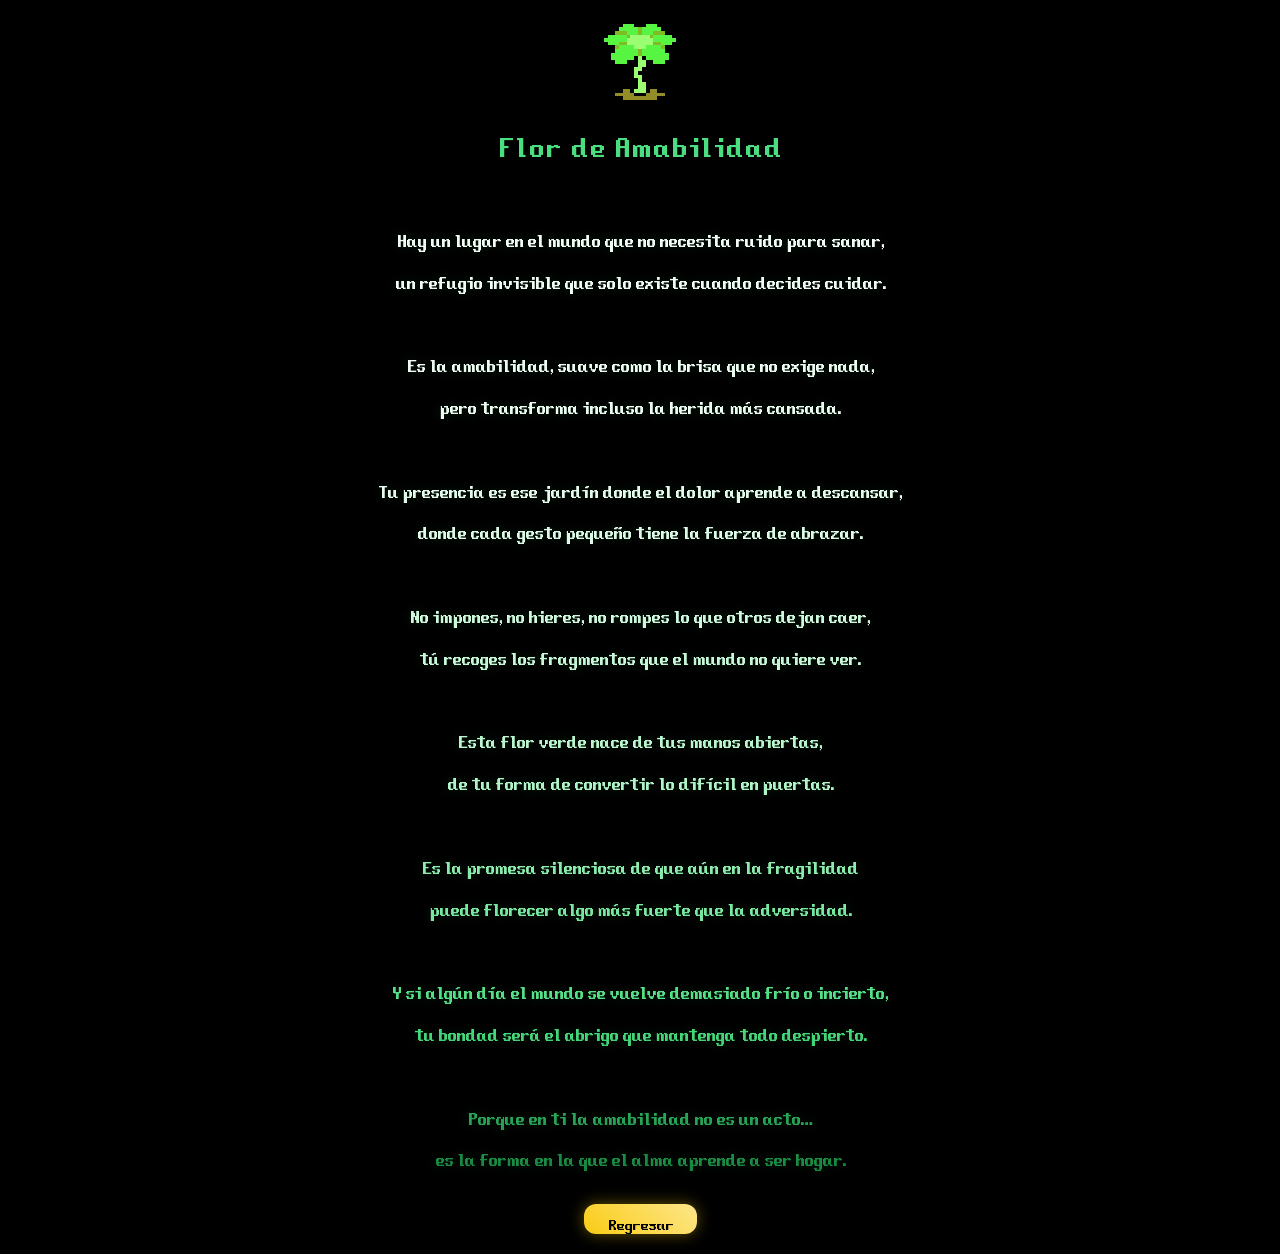
<file: amabilidad.html>
<!DOCTYPE html>
<html lang="es">
<head>
<meta charset="UTF-8">
<meta name="viewport" content="width=device-width, initial-scale=1.0">
<title>Flor - Amabilidad</title>

<link rel="icon" type="image/png" href="flor/Flores6.svg">

<style>
@font-face {
    font-family: 'Epic';
    src: url('Epic.ttf') format('truetype');
}

*{
    margin:0;
    padding:0;
    box-sizing:border-box;
}

body{
    background:#000;
    color:white;
    font-family:'Epic', Arial, sans-serif;
    display:flex;
    justify-content:center;
    align-items:center;
    min-height:100vh;
    padding:20px;
}

.contenedor{
    display:flex;
    flex-direction:column;
    align-items:center;
    gap:30px;
    max-width:850px;
}

img{
    width:80px;
    height:80px;
}

.texto{
    font-size:34px;
    color:#4ade80;
    text-align:center;
    letter-spacing:2px;
}

/* 💚 Poema con degradado verde */
.poema{
    max-width:720px;
    font-size:22px;
    text-align:center;
    line-height:1.9;
    white-space:pre-line;

    background:linear-gradient(
        to bottom,
        #ffffff 0%,
        #f0fdf4 30%,
        #bbf7d0 60%,
        #4ade80 85%,
        #15803d 100%
    );

    -webkit-background-clip:text;
    background-clip:text;
    -webkit-text-fill-color:transparent;

    text-shadow:0 0 12px rgba(74,222,128,.18);
}

/* botón */
.btn-regresar{
    display:inline-block;
    padding:12px 24px;
    font-size:18px;
    color:#000;
    background:linear-gradient(45deg, #facc15, #fde68a);
    border-radius:12px;
    text-decoration:none;
    font-family:'Epic', Arial, sans-serif;
    transition:0.3s;
    box-shadow:0 0 15px rgba(250,204,21,.4);
}

.btn-regresar:hover{
    transform:scale(1.05);
    box-shadow:0 0 25px rgba(250,204,21,.7);
}
</style>

</head>

<body>

<div class="contenedor">

    <img src="flor/Flores6.svg" alt="Flor">

    <div class="texto">
        Flor de Amabilidad
    </div>

    <div class="poema">
Hay un lugar en el mundo que no necesita ruido para sanar,
un refugio invisible que solo existe cuando decides cuidar.

Es la amabilidad, suave como la brisa que no exige nada,
pero transforma incluso la herida más cansada.

Tu presencia es ese jardín donde el dolor aprende a descansar,
donde cada gesto pequeño tiene la fuerza de abrazar.

No impones, no hieres, no rompes lo que otros dejan caer,
tú recoges los fragmentos que el mundo no quiere ver.

Esta flor verde nace de tus manos abiertas,
de tu forma de convertir lo difícil en puertas.

Es la promesa silenciosa de que aún en la fragilidad
puede florecer algo más fuerte que la adversidad.

Y si algún día el mundo se vuelve demasiado frío o incierto,
tu bondad será el abrigo que mantenga todo despierto.

Porque en ti la amabilidad no es un acto…
es la forma en la que el alma aprende a ser hogar.
    </div>

    <a href="index.html" class="btn-regresar">Regresar</a>

</div>

</body>
</html>
</file>
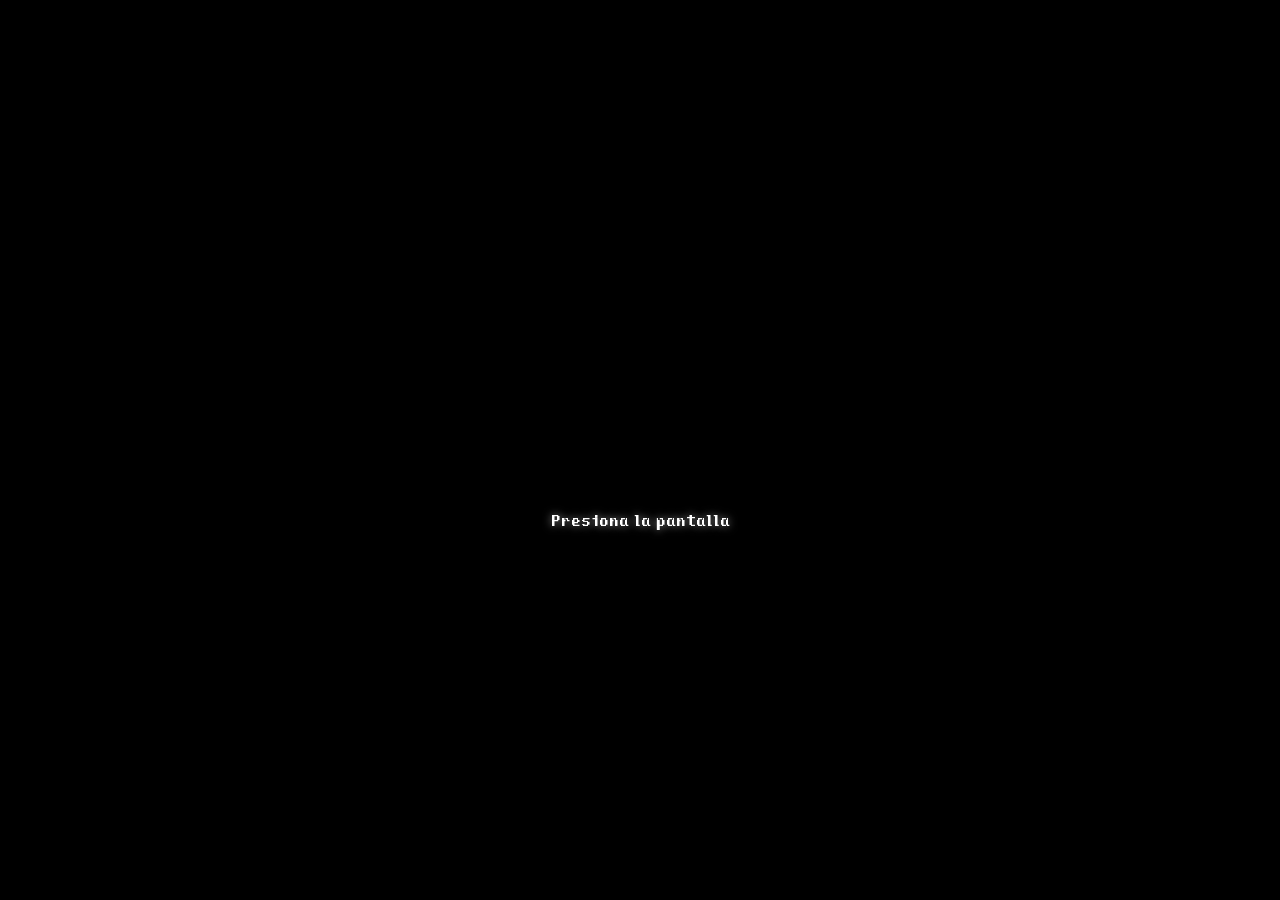
<file: flores.html>
<!DOCTYPE html>
<html lang="es">
<head>
<meta charset="UTF-8">
<meta name="viewport" content="width=device-width, initial-scale=1.0">
<title>....</title>

<style>
@font-face {
    font-family: 'EpicFont';
    src: url('Epic.ttf') format('truetype');
}

body{
    margin:0;
    height:100vh;
    display:flex;
    justify-content:center;
    align-items:center;
    background:#000;
    overflow:hidden;
}

#flor{
    width:80px;  
    height:80px; 
    background-size:contain;
    background-repeat:no-repeat;
    background-position:center;
    z-index:5;
    position:relative;
}

#indicador-click{
    position:absolute;
    top: calc(50% + 60px);
    left: 50%;
    transform: translateX(-50%);
    color: #fff;
    font-family: 'EpicFont', sans-serif;
    font-size: 20px;
    letter-spacing: 1px;
    text-shadow: 0 0 8px rgba(255,255,255,0.6);
    z-index: 6;
    pointer-events: none;
    transition: opacity 0.5s ease;
    white-space: nowrap;
}

.petal{
    position:absolute;
    width:10px;
    height:10px;
    background-image:url("Petalos/spr_dw_garden_cuttableflowerpetals_0.png");
    background-size:50px 10px;
    image-rendering: pixelated;
    pointer-events:none;
    z-index:1;
}

#contenedor-circulo{
    position:absolute;
    left:50%;
    top:50%;
    width:0;
    height:0;
    z-index:2;
}

.spawned-flower{
    position:absolute;
    width:70px;
    height:70px;
    pointer-events:none;
    transform:translate(-50%, -50%) rotate(0deg);
}

@media (max-width:600px){
    #flor{
        width:60px;
        height:60px;
    }

    #indicador-click{
        font-size: 16px;
        top: calc(50% + 50px);
    }

    .spawned-flower{
        width:50px;
        height:50px;
    }
}
</style>
</head>

<body>

<div id="flor"></div>
<div id="indicador-click">Presiona la pantalla</div>
<div id="contenedor-circulo"></div>

<audio id="musica" loop>
    <source src="7 soles.ogg" type="audio/ogg">
</audio>

<script>

const favicon = document.createElement("link");
favicon.rel = "icon";
document.head.appendChild(favicon);

function cambiarFavicon(src){
    const img = new Image();
    img.src = src;

    img.onload = () => {
        const canvas = document.createElement("canvas");
        canvas.width = 64;
        canvas.height = 64;

        const ctx = canvas.getContext("2d");
        ctx.drawImage(img, 0, 0, 64, 64);

        favicon.href = canvas.toDataURL("image/png");
    };
}

const floresData = [
    { src:"flor/Flores1.svg", color:"#FFD700" },
    { src:"flor/Flores3.svg", color:"#00FFFF" },
    { src:"flor/Flores5.svg", color:"#B266FF" },
    { src:"flor/Flores2.svg", color:"#FFF176" },
    { src:"flor/Flores4.svg", color:"#4A90E2" },
    { src:"flor/Flores6.svg", color:"#7CFC00" },
    { src:"flor/Flores7.svg", color:"#FFA500" }
];

const circuloData = [
    { srcIndex:3, angle:0 },
    { srcIndex:4, angle:60 },
    { srcIndex:5, angle:120 },
    { srcIndex:6, angle:180 },
    { srcIndex:1, angle:240 },
    { srcIndex:2, angle:300 }
];

let index = 0;
let anguloGlobal = 0;

const florDiv = document.getElementById("flor");
const contenedorCirculo = document.getElementById("contenedor-circulo");
const indicadorClick = document.getElementById("indicador-click");

let petalosActivos = [];
let colorActual = floresData[0].color;

function radioResponsivo(){
    const min = Math.min(window.innerWidth, window.innerHeight);
    return min * 0.30;
}

function cambiarFlor(){
    const f = floresData[index];

    florDiv.style.backgroundImage = `url('${f.src}')`;
    colorActual = f.color;

    cambiarFavicon(f.src);

    petalosActivos.forEach(p=>{
        p.style.filter = `drop-shadow(0 0 6px ${colorActual})`;
    });

    spawnFlorExtra(index);

    index = (index + 1) % floresData.length;
}

function iniciarFlores(){
    cambiarFlor();
    setInterval(cambiarFlor, 2500);
}

function spawnFlorExtra(i){
    const data = circuloData.find(f => f.srcIndex === i);
    if(!data) return;

    const el = document.createElement("img");
    el.src = floresData[i].src;
    el.className = "spawned-flower";

    el.dataset.srcIndex = i;

    contenedorCirculo.appendChild(el);
}

function actualizarCirculo(){
    anguloGlobal += 0.5;

    const radius = radioResponsivo();
    const flores = contenedorCirculo.querySelectorAll(".spawned-flower");

    flores.forEach(el=>{
        const srcIndex = parseInt(el.dataset.srcIndex);
        const data = circuloData.find(f => f.srcIndex === srcIndex);
        if(!data) return;

        const rad = ((data.angle + anguloGlobal) - 90) * Math.PI / 180;

        const x = radius * Math.cos(rad);
        const y = radius * Math.sin(rad);

        el.style.left = x + "px";
        el.style.top = y + "px";
        el.style.transform = "translate(-50%, -50%) rotate(0deg)";
    });

    requestAnimationFrame(actualizarCirculo);
}

function crearPetalo(){
    const p = document.createElement("div");
    p.className = "petal";

    const y = Math.random() * window.innerHeight;
    const speed = 4 + Math.random() * 2;

    p.style.top = y + "px";
    p.style.left = window.innerWidth + "px";
    p.style.filter = `drop-shadow(0 0 6px ${colorActual})`;

    document.body.appendChild(p);

    petalosActivos.push(p);

    let frame = 0;

    const anim = setInterval(()=>{
        frame = (frame + 1) % 5;
        p.style.backgroundPosition = `-${frame * 10}px 0px`;

        const x = parseFloat(p.style.left);
        p.style.left = (x - speed) + "px";

        if(x < -50){
            clearInterval(anim);
            petalosActivos = petalosActivos.filter(e=>e!==p);
            p.remove();
        }
    },50);
}

function rafaga(){
    const cantidad = 2 + Math.floor(Math.random()*2);

    for(let i=0;i<cantidad;i++){
        setTimeout(()=>crearPetalo(), i*20);
    }
}

function iniciarPetalos(){
    setTimeout(()=>{
        setInterval(()=>{
            rafaga();
        },900);
    },19800);
}

window.addEventListener("click", ()=>{
    indicadorClick.style.opacity = "0";
    setTimeout(() => indicadorClick.remove(), 500);

    const audio = document.getElementById("musica");
    audio.volume = 0.5;
    audio.play();

    audio.addEventListener("playing", () => {
        iniciarFlores();
        iniciarPetalos();
        actualizarCirculo();
    }, {once:true});

}, {once:true});

</script>

</body>
</html>
</file>
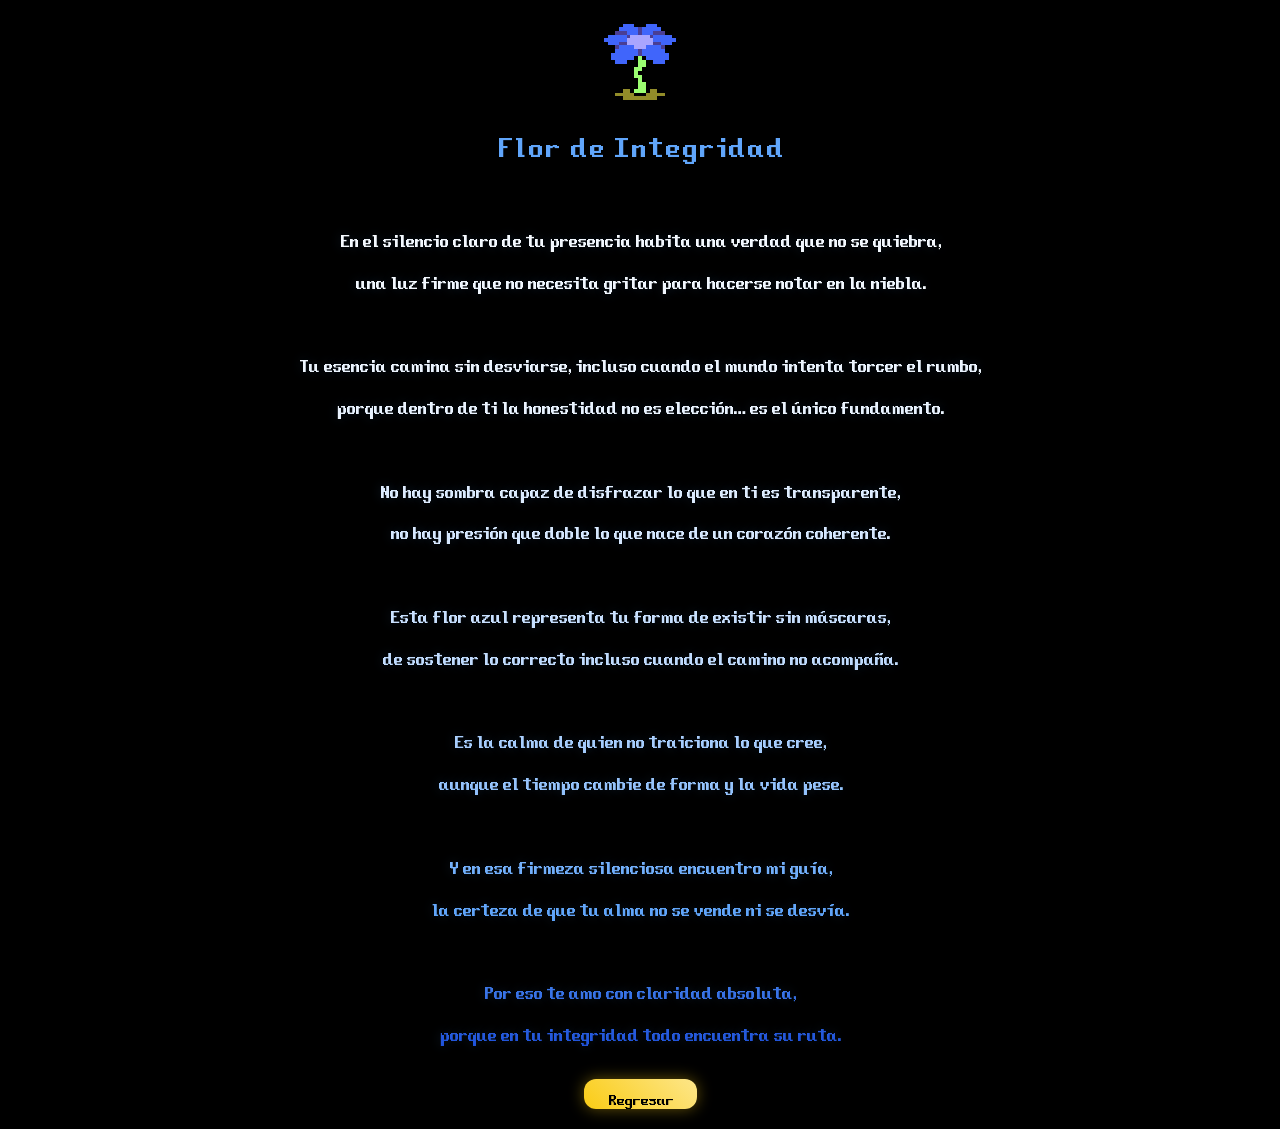
<file: integridad.html>
<!DOCTYPE html>
<html lang="es">
<head>
<meta charset="UTF-8">
<meta name="viewport" content="width=device-width, initial-scale=1.0">
<title>Flor - Integridad</title>

<link rel="icon" type="image/png" href="flor/Flores4.svg">

<style>
@font-face {
    font-family: 'Epic';
    src: url('Epic.ttf') format('truetype');
}

*{
    margin:0;
    padding:0;
    box-sizing:border-box;
}

body{
    background:#000;
    color:white;
    font-family:'Epic', Arial, sans-serif;
    display:flex;
    justify-content:center;
    align-items:center;
    min-height:100vh;
    padding:20px;
}

.contenedor{
    display:flex;
    flex-direction:column;
    align-items:center;
    gap:30px;
    max-width:850px;
}

img{
    width:80px;
    height:80px;
}

.texto{
    font-size:34px;
    color:#60a5fa;
    text-align:center;
    letter-spacing:2px;
}

/* 💙 Poema con degradado azul */
.poema{
    max-width:720px;
    font-size:22px;
    text-align:center;
    line-height:1.9;
    white-space:pre-line;

    background:linear-gradient(
        to bottom,
        #ffffff 0%,
        #eff6ff 30%,
        #bfdbfe 60%,
        #60a5fa 85%,
        #1d4ed8 100%
    );

    -webkit-background-clip:text;
    background-clip:text;
    -webkit-text-fill-color:transparent;

    text-shadow:0 0 12px rgba(96,165,250,.18);
}

/* botón */
.btn-regresar{
    display:inline-block;
    padding:12px 24px;
    font-size:18px;
    color:#000;
    background:linear-gradient(45deg, #facc15, #fde68a);
    border-radius:12px;
    text-decoration:none;
    font-family:'Epic', Arial, sans-serif;
    transition:0.3s;
    box-shadow:0 0 15px rgba(250,204,21,.4);
}

.btn-regresar:hover{
    transform:scale(1.05);
    box-shadow:0 0 25px rgba(250,204,21,.7);
}
</style>

</head>

<body>

<div class="contenedor">

    <img src="flor/Flores4.svg" alt="Flor">

    <div class="texto">
        Flor de Integridad
    </div>

    <div class="poema">
En el silencio claro de tu presencia habita una verdad que no se quiebra,
una luz firme que no necesita gritar para hacerse notar en la niebla.

Tu esencia camina sin desviarse, incluso cuando el mundo intenta torcer el rumbo,
porque dentro de ti la honestidad no es elección… es el único fundamento.

No hay sombra capaz de disfrazar lo que en ti es transparente,
no hay presión que doble lo que nace de un corazón coherente.

Esta flor azul representa tu forma de existir sin máscaras,
de sostener lo correcto incluso cuando el camino no acompaña.

Es la calma de quien no traiciona lo que cree,
aunque el tiempo cambie de forma y la vida pese.

Y en esa firmeza silenciosa encuentro mi guía,
la certeza de que tu alma no se vende ni se desvía.

Por eso te amo con claridad absoluta,
porque en tu integridad todo encuentra su ruta.
    </div>

    <a href="index.html" class="btn-regresar">Regresar</a>

</div>

</body>
</html>
</file>
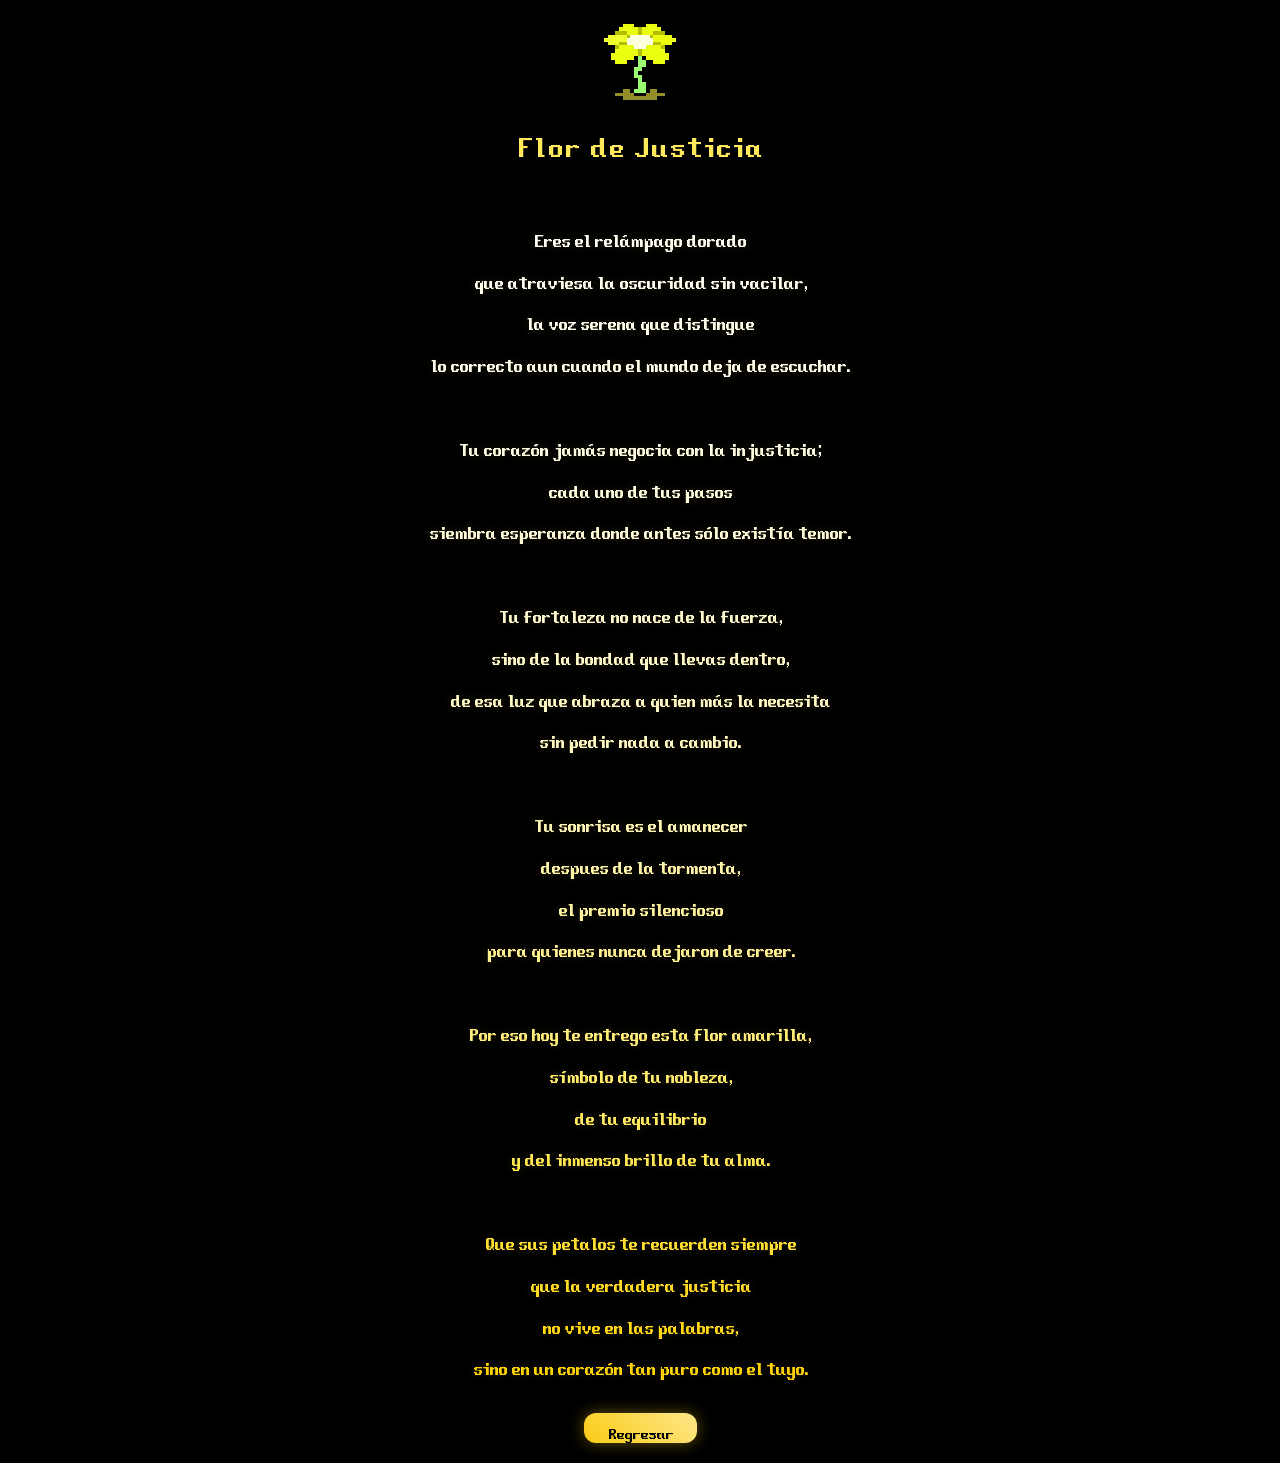
<file: justicia.html>
<!DOCTYPE html>
<html lang="es">
<head>
<meta charset="UTF-8">
<meta name="viewport" content="width=device-width, initial-scale=1.0">
<title>Flor - Justicia</title>

<link rel="icon" type="image/png" href="flor/Flores2.svg">

<style>
@font-face {
    font-family: 'Epic';
    src: url('Epic.ttf') format('truetype');
}

*{
    margin:0;
    padding:0;
    box-sizing:border-box;
}

body{
    background:#000;
    color:white;
    font-family:'Epic', Arial, sans-serif;
    display:flex;
    justify-content:center;
    align-items:center;
    min-height:100vh;
    padding:20px;
}

.contenedor{
    display:flex;
    flex-direction:column;
    align-items:center;
    gap:30px;
    max-width:850px;
}

img{
    width:80px;
    height:80px;
}

.texto{
    font-size:34px;
    color:#ffe95a;
    text-align:center;
    letter-spacing:2px;
}

.poema{
    max-width:720px;
    font-size:22px;
    text-align:center;
    line-height:1.9;
    white-space:pre-line;

    background:linear-gradient(
        to bottom,
        #ffffff 0%,
        #fffde8 25%,
        #fff7b8 55%,
        #ffe95a 80%,
        #ffd200 100%
    );

    -webkit-background-clip:text;
    background-clip:text;
    -webkit-text-fill-color:transparent;

    text-shadow:0 0 10px rgba(255,220,80,.15);
}

/* botón */
.btn-regresar{
    display:inline-block;
    padding:12px 24px;
    font-size:18px;
    color:#000;
    background:linear-gradient(45deg, #facc15, #fde68a);
    border-radius:12px;
    text-decoration:none;
    font-family:'Epic', Arial, sans-serif;
    transition:0.3s;
    box-shadow:0 0 15px rgba(250,204,21,.4);
}

.btn-regresar:hover{
    transform:scale(1.05);
    box-shadow:0 0 25px rgba(250,204,21,.7);
}
</style>

</head>
<body>

<div class="contenedor">

    <img src="flor/Flores2.svg" alt="Flor">

    <div class="texto">
        Flor de Justicia
    </div>

    <div class="poema">
Eres el relámpago dorado
que atraviesa la oscuridad sin vacilar,
la voz serena que distingue
lo correcto aun cuando el mundo deja de escuchar.

Tu corazón jamás negocia con la injusticia;
cada uno de tus pasos
siembra esperanza donde antes sólo existía temor.

Tu fortaleza no nace de la fuerza,
sino de la bondad que llevas dentro,
de esa luz que abraza a quien más la necesita
sin pedir nada a cambio.

Tu sonrisa es el amanecer
despues de la tormenta,
el premio silencioso
para quienes nunca dejaron de creer.

Por eso hoy te entrego esta flor amarilla,
símbolo de tu nobleza,
de tu equilibrio
y del inmenso brillo de tu alma.

Que sus petalos te recuerden siempre
que la verdadera justicia
no vive en las palabras,
sino en un corazón tan puro como el tuyo.
    </div>

    <a href="index.html" class="btn-regresar">Regresar</a>

</div>

</body>
</html>
</file>
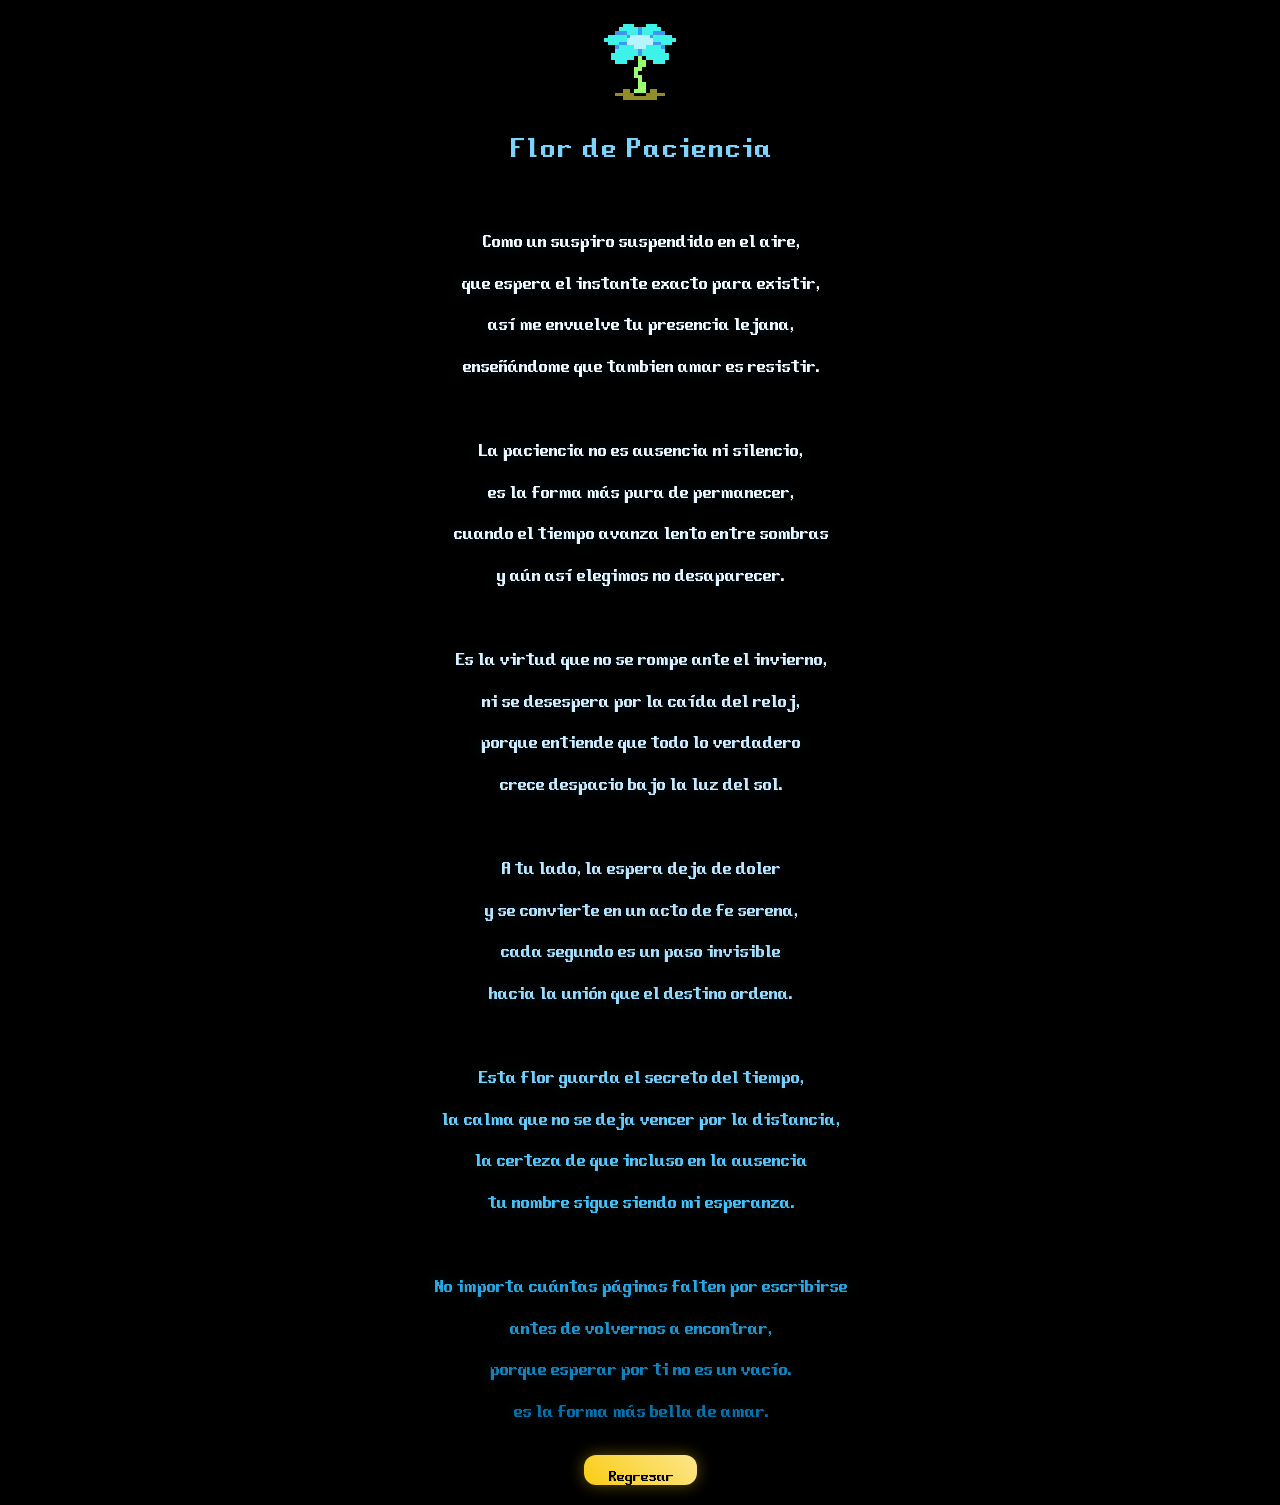
<file: paciencia.html>
<!DOCTYPE html>
<html lang="es">
<head>
<meta charset="UTF-8">
<meta name="viewport" content="width=device-width, initial-scale=1.0">
<title>Flor - Paciencia</title>

<link rel="icon" type="image/png" href="flor/Flores3.svg">

<style>
@font-face {
    font-family: 'Epic';
    src: url('Epic.ttf') format('truetype');
}

*{
    margin:0;
    padding:0;
    box-sizing:border-box;
}

body{
    background:#000;
    color:white;
    font-family:'Epic', Arial, sans-serif;
    display:flex;
    justify-content:center;
    align-items:center;
    min-height:100vh;
    padding:20px;
}

.contenedor{
    display:flex;
    flex-direction:column;
    align-items:center;
    gap:30px;
    max-width:850px;
}

img{
    width:80px;
    height:80px;
}

.texto{
    font-size:34px;
    color:#7dd3fc;
    text-align:center;
    letter-spacing:2px;
}

.poema{
    max-width:720px;
    font-size:22px;
    text-align:center;
    line-height:1.9;
    white-space:pre-line;

    background:linear-gradient(
        to bottom,
        #ffffff 0%,
        #f0f9ff 30%,
        #bae6fd 60%,
        #38bdf8 85%,
        #0369a1 100%
    );

    -webkit-background-clip:text;
    background-clip:text;
    -webkit-text-fill-color:transparent;

    text-shadow:0 0 12px rgba(56,189,248,.18);
}

/* botón */
.btn-regresar{
    display:inline-block;
    padding:12px 24px;
    font-size:18px;
    color:#000;
    background:linear-gradient(45deg, #facc15, #fde68a);
    border-radius:12px;
    text-decoration:none;
    font-family:'Epic', Arial, sans-serif;
    transition:0.3s;
    box-shadow:0 0 15px rgba(250,204,21,.4);
}

.btn-regresar:hover{
    transform:scale(1.05);
    box-shadow:0 0 25px rgba(250,204,21,.7);
}
</style>

</head>

<body>

<div class="contenedor">

    <img src="flor/Flores3.svg" alt="Flor">

    <div class="texto">
        Flor de Paciencia
    </div>

    <div class="poema">
Como un suspiro suspendido en el aire,
que espera el instante exacto para existir,
así me envuelve tu presencia lejana,
enseñándome que tambien amar es resistir.

La paciencia no es ausencia ni silencio,
es la forma más pura de permanecer,
cuando el tiempo avanza lento entre sombras
y aún así elegimos no desaparecer.

Es la virtud que no se rompe ante el invierno,
ni se desespera por la caída del reloj,
porque entiende que todo lo verdadero
crece despacio bajo la luz del sol.

A tu lado, la espera deja de doler
y se convierte en un acto de fe serena,
cada segundo es un paso invisible
hacia la unión que el destino ordena.

Esta flor guarda el secreto del tiempo,
la calma que no se deja vencer por la distancia,
la certeza de que incluso en la ausencia
tu nombre sigue siendo mi esperanza.

No importa cuántas páginas falten por escribirse
antes de volvernos a encontrar,
porque esperar por ti no es un vacío.
es la forma más bella de amar.
    </div>

    <a href="index.html" class="btn-regresar">Regresar</a>

</div>

</body>
</html>
</file>
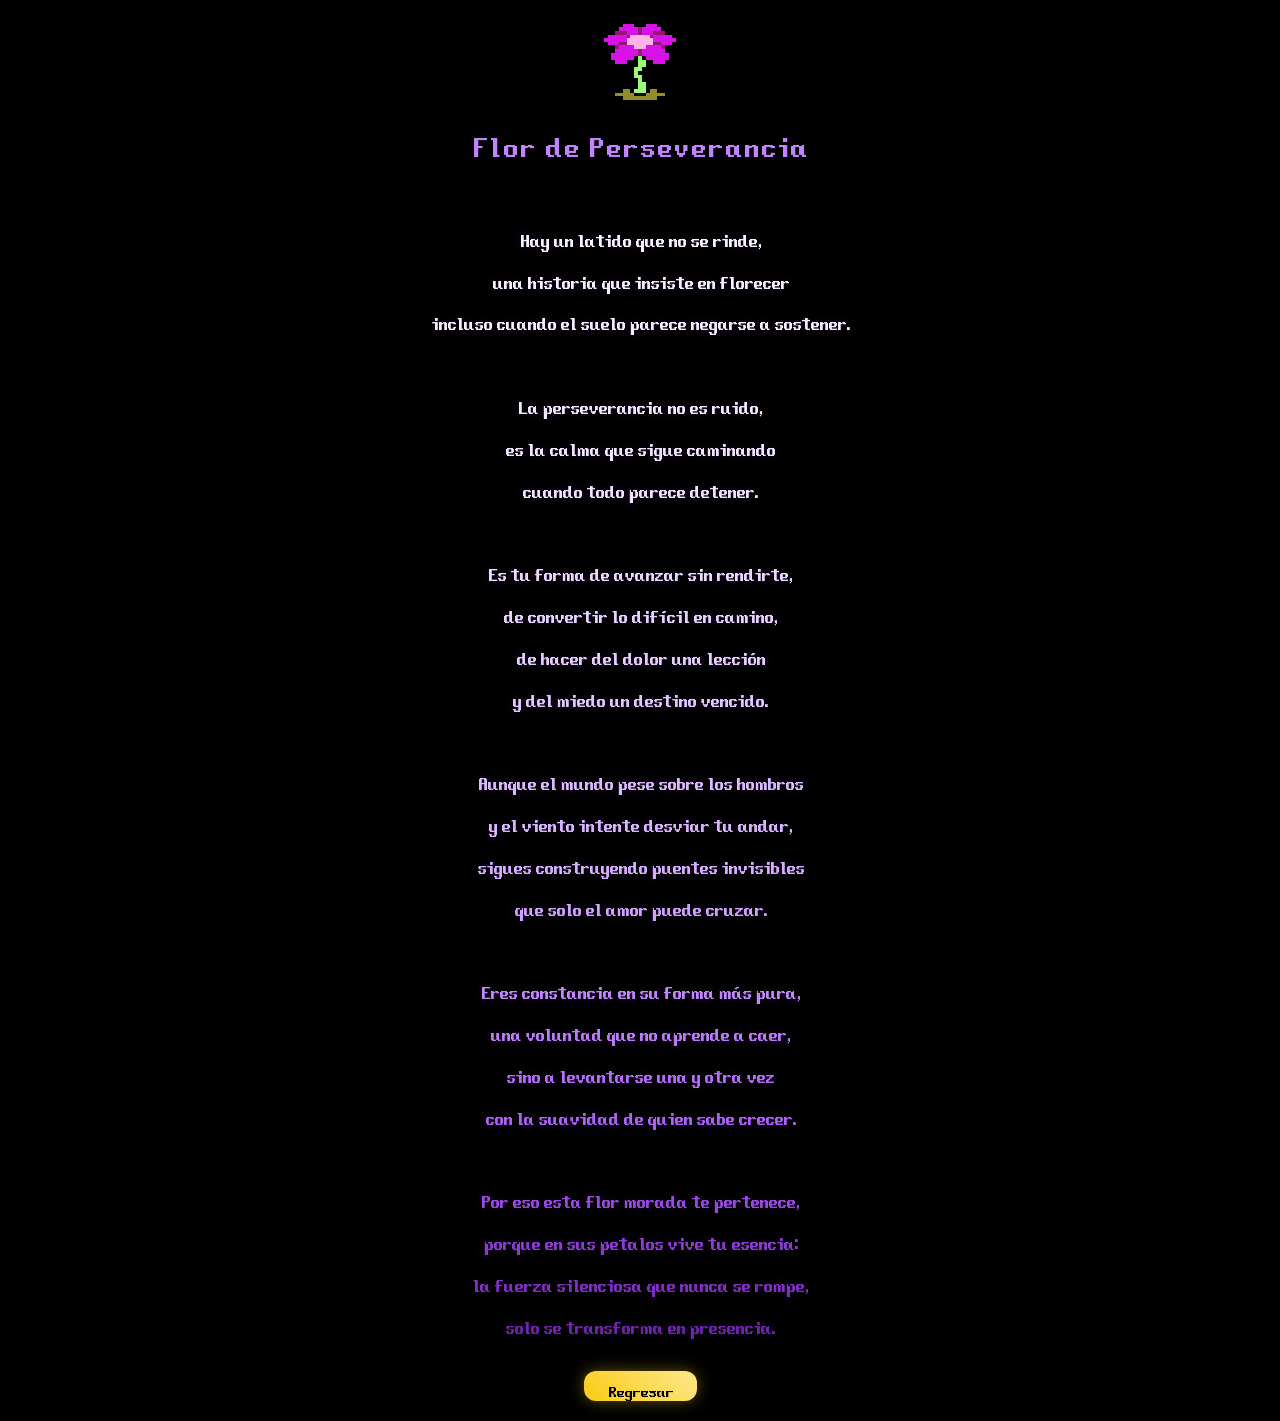
<file: perseverancia.html>
<!DOCTYPE html>
<html lang="es">
<head>
<meta charset="UTF-8">
<meta name="viewport" content="width=device-width, initial-scale=1.0">
<title>Flor - Perseverancia</title>

<link rel="icon" type="image/png" href="flor/Flores5.svg">

<style>
@font-face {
    font-family: 'Epic';
    src: url('Epic.ttf') format('truetype');
}

*{
    margin:0;
    padding:0;
    box-sizing:border-box;
}

body{
    background:#000;
    color:white;
    font-family:'Epic', Arial, sans-serif;
    display:flex;
    justify-content:center;
    align-items:center;
    min-height:100vh;
    padding:20px;
}

.contenedor{
    display:flex;
    flex-direction:column;
    align-items:center;
    gap:30px;
    max-width:850px;
}

img{
    width:80px;
    height:80px;
}

.texto{
    font-size:34px;
    color:#c084fc;
    text-align:center;
    letter-spacing:2px;
}

.poema{
    max-width:720px;
    font-size:22px;
    text-align:center;
    line-height:1.9;
    white-space:pre-line;

    background:linear-gradient(
        to bottom,
        #ffffff 0%,
        #f3e8ff 30%,
        #d8b4fe 60%,
        #a855f7 85%,
        #6b21a8 100%
    );

    -webkit-background-clip:text;
    background-clip:text;
    -webkit-text-fill-color:transparent;

    text-shadow:0 0 12px rgba(168,85,247,.18);
}

/* botón */
.btn-regresar{
    display:inline-block;
    padding:12px 24px;
    font-size:18px;
    color:#000;
    background:linear-gradient(45deg, #facc15, #fde68a);
    border-radius:12px;
    text-decoration:none;
    font-family:'Epic', Arial, sans-serif;
    transition:0.3s;
    box-shadow:0 0 15px rgba(250,204,21,.4);
}

.btn-regresar:hover{
    transform:scale(1.05);
    box-shadow:0 0 25px rgba(250,204,21,.7);
}
</style>

</head>

<body>

<div class="contenedor">

    <img src="flor/Flores5.svg" alt="Flor">

    <div class="texto">
        Flor de Perseverancia
    </div>

    <div class="poema">
Hay un latido que no se rinde,
una historia que insiste en florecer
incluso cuando el suelo parece negarse a sostener.

La perseverancia no es ruido,
es la calma que sigue caminando
cuando todo parece detener.

Es tu forma de avanzar sin rendirte,
de convertir lo difícil en camino,
de hacer del dolor una lección
y del miedo un destino vencido.

Aunque el mundo pese sobre los hombros
y el viento intente desviar tu andar,
sigues construyendo puentes invisibles
que solo el amor puede cruzar.

Eres constancia en su forma más pura,
una voluntad que no aprende a caer,
sino a levantarse una y otra vez
con la suavidad de quien sabe crecer.

Por eso esta flor morada te pertenece,
porque en sus petalos vive tu esencia:
la fuerza silenciosa que nunca se rompe,
solo se transforma en presencia.
    </div>

    <a href="index.html" class="btn-regresar">Regresar</a>

</div>

</body>
</html>
</file>
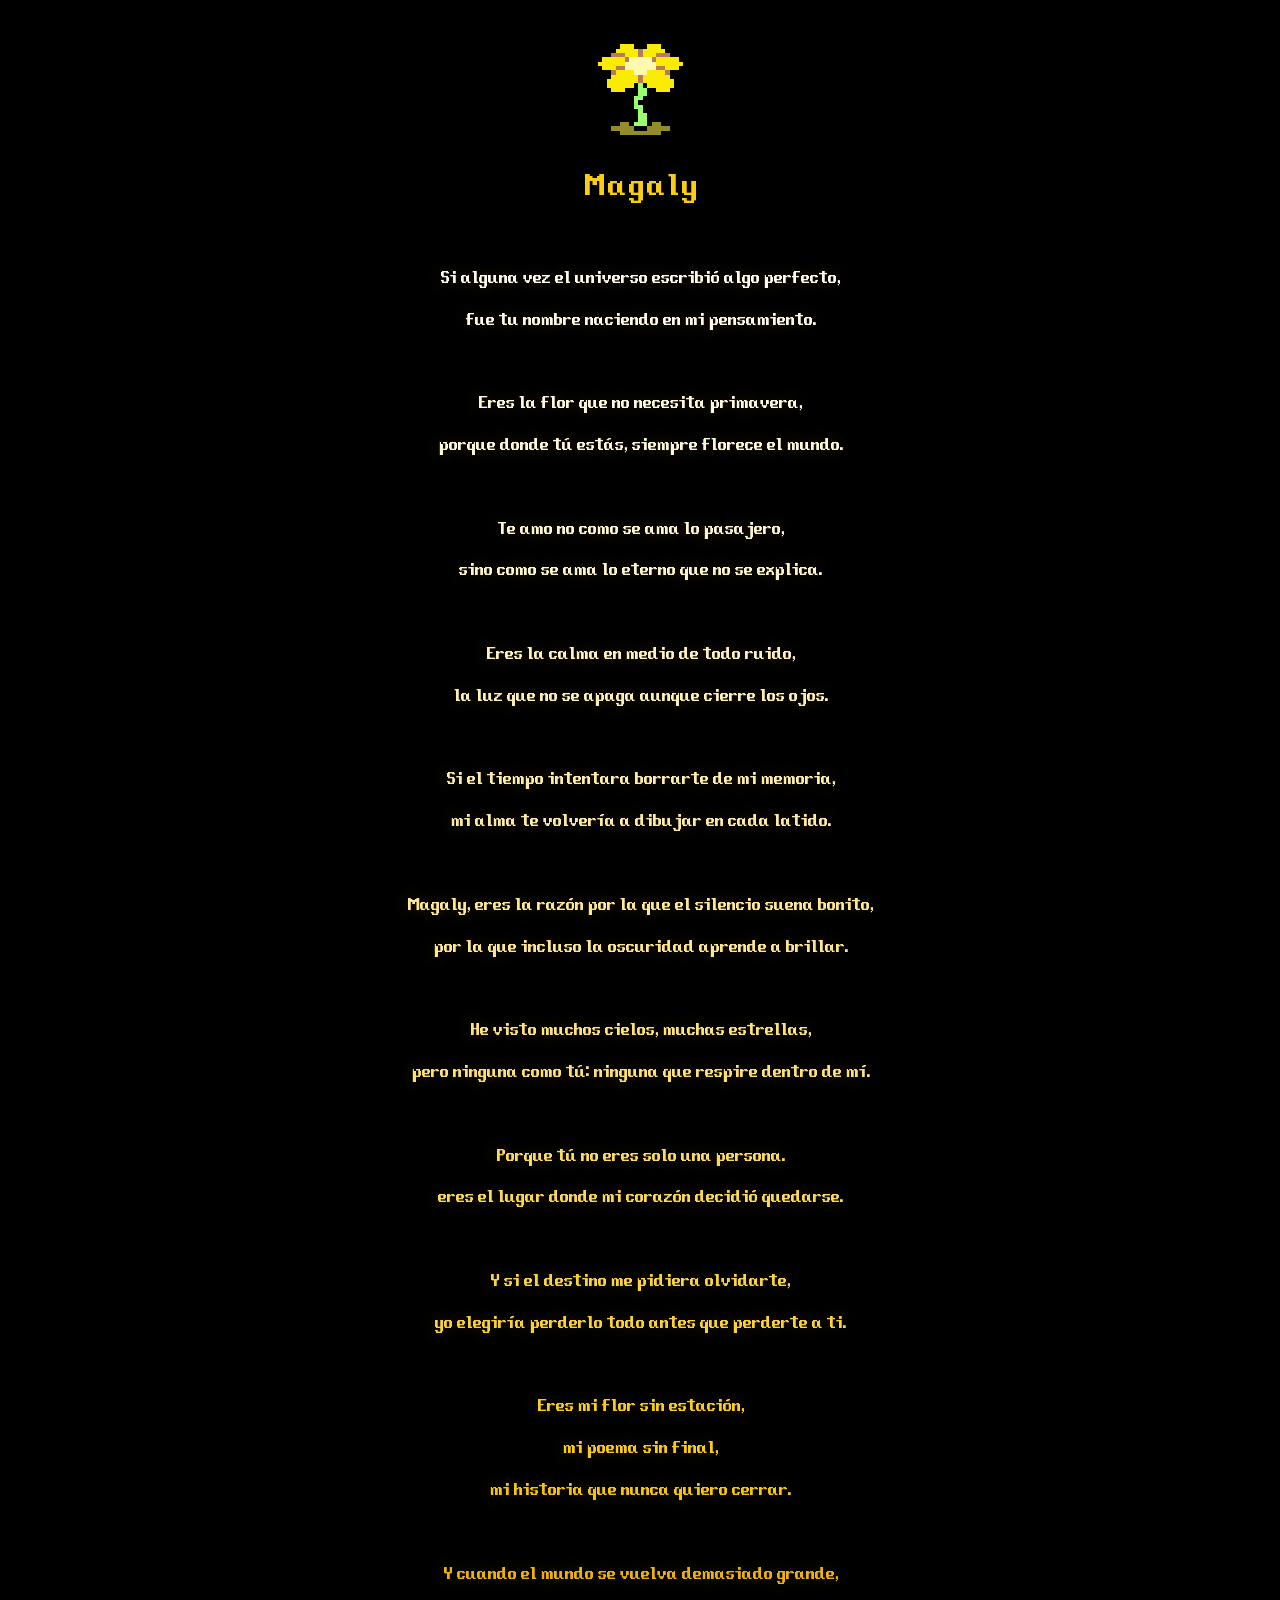
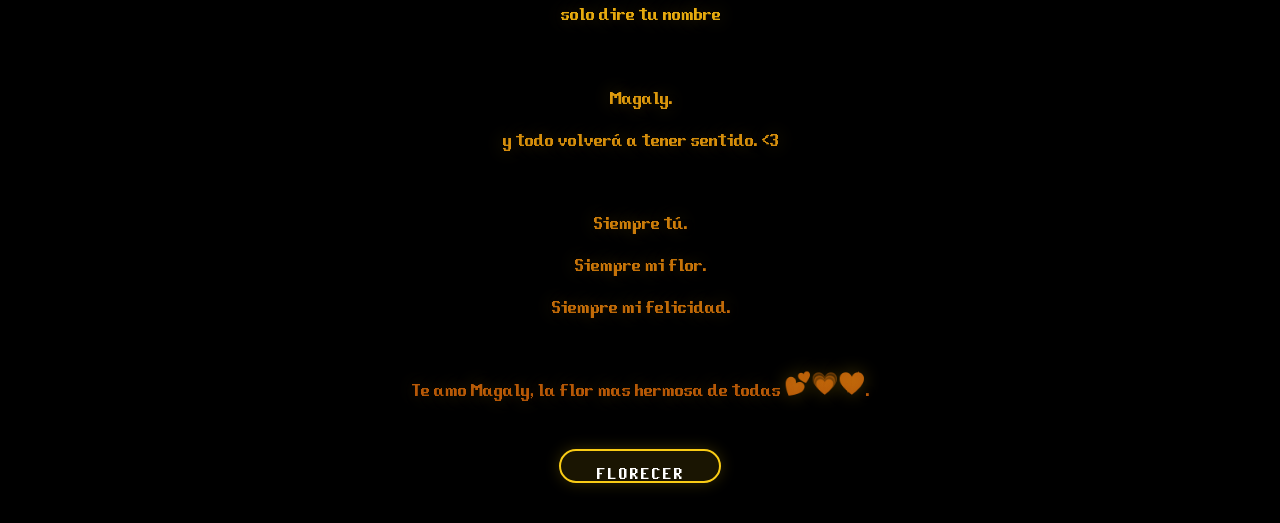
<file: Tu.html>
<!DOCTYPE html>
<html lang="es">
<head>
<meta charset="UTF-8">
<meta name="viewport" content="width=device-width, initial-scale=1.0">
<title>Tu</title>

<link rel="icon" type="image/png" href="flor/Flores1.svg">

<style>
@font-face {
    font-family: 'Epic';
    src: url('Epic.ttf') format('truetype');
}

*{
    margin:0;
    padding:0;
    box-sizing:border-box;
}

body{
    background:#000;
    color:white;
    font-family:'Epic', Arial, sans-serif;
    display:flex;
    justify-content:center;
    align-items:center;
    min-height:100vh;
    padding:40px 20px;
}

.contenedor{
    display:flex;
    flex-direction:column;
    align-items:center;
    gap:30px;
    max-width:850px;
}

img{
    width:95px;
    height:95px;
}

.texto{
    font-size:38px;
    color:#facc15;
    text-align:center;
    letter-spacing:2px;
}

.poema{
    max-width:760px;
    font-size:22px;
    text-align:center;
    line-height:1.9;
    white-space:pre-line;

    background:linear-gradient(
        to bottom,
        #ffffff 0%,
        #fff7d6 20%,
        #fde68a 45%,
        #facc15 70%,
        #b45309 100%
    );

    -webkit-background-clip:text;
    background-clip:text;
    -webkit-text-fill-color:transparent;

    text-shadow:0 0 18px rgba(250,204,21,.25);
}

.btn-florecer {
    font-family: 'Epic', Arial, sans-serif;
    font-size: 20px;
    color: #fff;
    background: rgba(250, 204, 21, 0.1);
    border: 2px solid #facc15;
    padding: 12px 35px;
    border-radius: 30px;
    cursor: pointer;
    letter-spacing: 2px;
    text-transform: uppercase;
    box-shadow: 0 0 15px rgba(250, 204, 21, 0.2);
    transition: all 0.3s ease;
    margin-top: 15px;
    text-decoration: none;
    display: inline-block;
}

.btn-florecer:hover {
    background: #facc15;
    color: #000;
    box-shadow: 0 0 25px rgba(250, 204, 21, 0.6);
    transform: scale(1.05);
}

.btn-florecer:active {
    transform: scale(0.98);
}
</style>

</head>

<body>

<div class="contenedor">

    <img src="flor/Flores1.svg" alt="Flor">

    <div class="texto">
        Magaly
    </div>

    <div class="poema">
Si alguna vez el universo escribió algo perfecto,
fue tu nombre naciendo en mi pensamiento.

Eres la flor que no necesita primavera,
porque donde tú estás, siempre florece el mundo.

Te amo no como se ama lo pasajero,
sino como se ama lo eterno que no se explica.

Eres la calma en medio de todo ruido,
la luz que no se apaga aunque cierre los ojos.

Si el tiempo intentara borrarte de mi memoria,
mi alma te volvería a dibujar en cada latido.

Magaly, eres la razón por la que el silencio suena bonito,
por la que incluso la oscuridad aprende a brillar.

He visto muchos cielos, muchas estrellas,
pero ninguna como tú: ninguna que respire dentro de mí.

Porque tú no eres solo una persona.
eres el lugar donde mi corazón decidió quedarse.

Y si el destino me pidiera olvidarte,
yo elegiría perderlo todo antes que perderte a ti.

Eres mi flor sin estación,
mi poema sin final,
mi historia que nunca quiero cerrar.

Y cuando el mundo se vuelva demasiado grande,
solo dire tu nombre

Magaly.
y todo volverá a tener sentido. <3

Siempre tú.
Siempre mi flor.
Siempre mi felicidad.

Te amo Magaly, la flor mas hermosa de todas 💕💗💖.
    </div>

    <a href="flores.html" class="btn-florecer">Florecer</a>

</div>

</body>
</html>
</file>
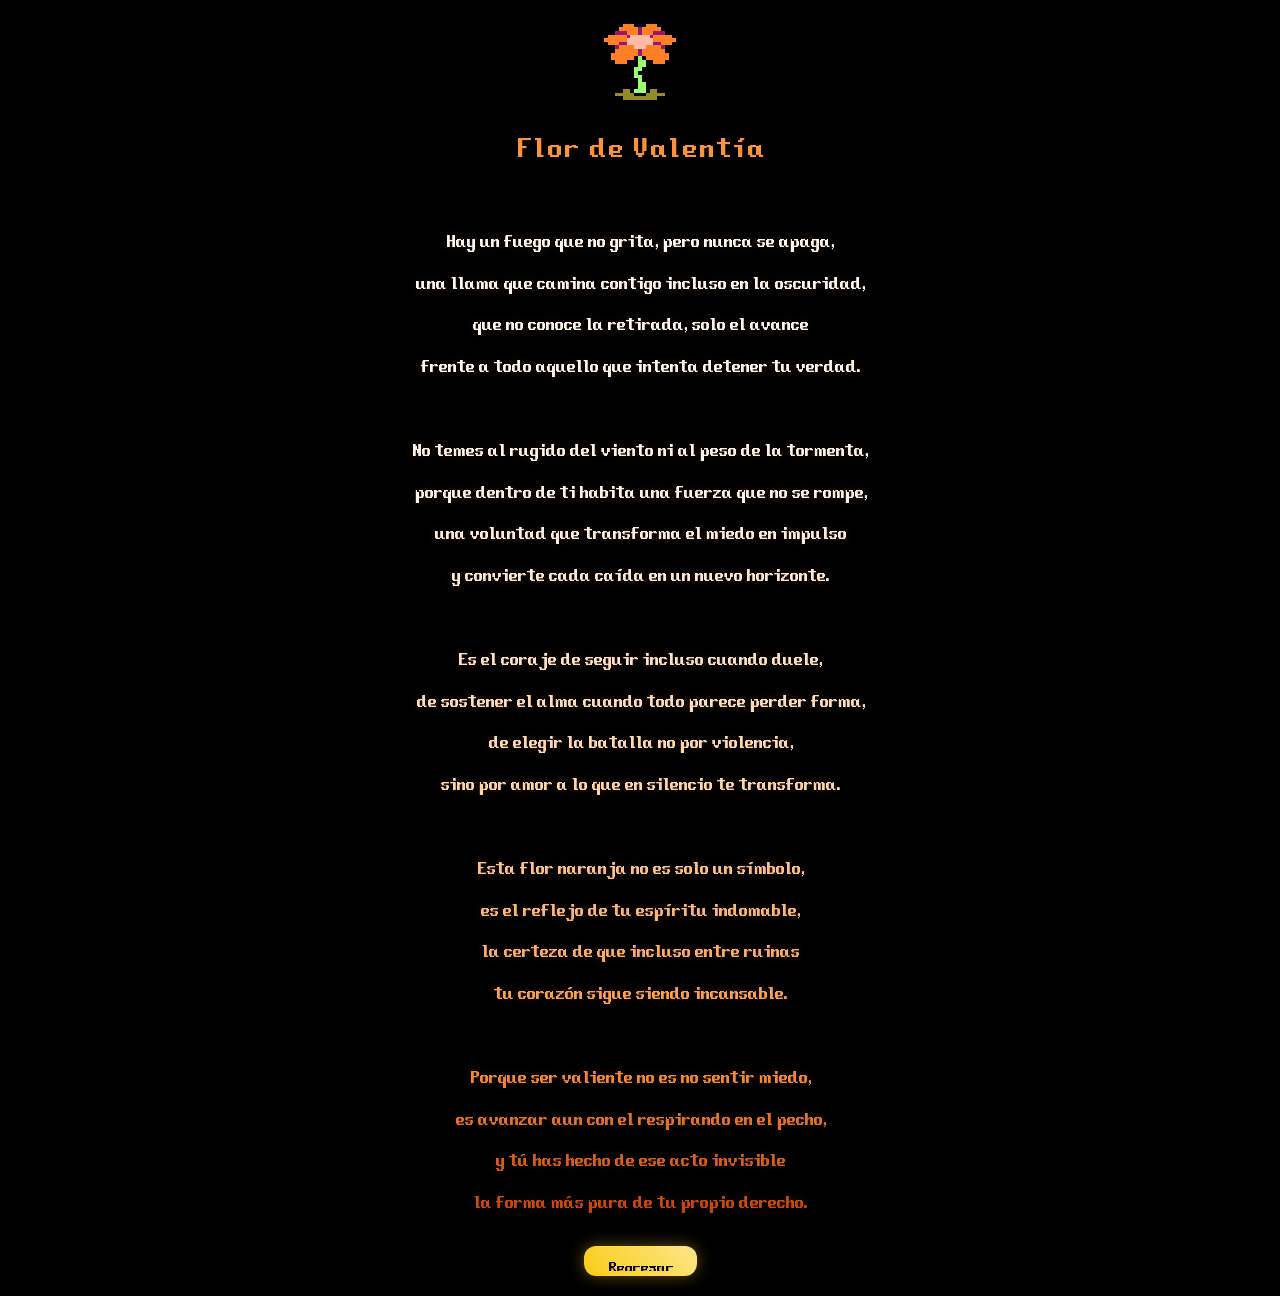
<file: valentia.html>
<!DOCTYPE html>
<html lang="es">
<head>
<meta charset="UTF-8">
<meta name="viewport" content="width=device-width, initial-scale=1.0">
<title>Flor - Valentía</title>

<link rel="icon" type="image/png" href="flor/Flores7.svg">

<style>
@font-face {
    font-family: 'Epic';
    src: url('Epic.ttf') format('truetype');
}

*{
    margin:0;
    padding:0;
    box-sizing:border-box;
}

body{
    background:#000;
    color:white;
    font-family:'Epic', Arial, sans-serif;
    display:flex;
    justify-content:center;
    align-items:center;
    min-height:100vh;
    padding:20px;
}

.contenedor{
    display:flex;
    flex-direction:column;
    align-items:center;
    gap:30px;
    max-width:850px;
}

img{
    width:80px;
    height:80px;
}

.texto{
    font-size:34px;
    color:#fb923c;
    text-align:center;
    letter-spacing:2px;
}

/* 🧡 Poema con degradado naranja */
.poema{
    max-width:720px;
    font-size:22px;
    text-align:center;
    line-height:1.9;
    white-space:pre-line;

    background:linear-gradient(
        to bottom,
        #ffffff 0%,
        #fff7ed 30%,
        #fed7aa 60%,
        #fb923c 85%,
        #c2410c 100%
    );

    -webkit-background-clip:text;
    background-clip:text;
    -webkit-text-fill-color:transparent;

    text-shadow:0 0 12px rgba(251,146,60,.18);
}

/* botón */
.btn-regresar{
    display:inline-block;
    padding:12px 24px;
    font-size:18px;
    color:#000;
    background:linear-gradient(45deg, #facc15, #fde68a);
    border-radius:12px;
    text-decoration:none;
    font-family:'Epic', Arial, sans-serif;
    transition:0.3s;
    box-shadow:0 0 15px rgba(250,204,21,.4);
}

.btn-regresar:hover{
    transform:scale(1.05);
    box-shadow:0 0 25px rgba(250,204,21,.7);
}
</style>

</head>

<body>

<div class="contenedor">

    <img src="flor/Flores7.svg" alt="Flor">

    <div class="texto">
        Flor de Valentía
    </div>

    <div class="poema">
Hay un fuego que no grita, pero nunca se apaga,
una llama que camina contigo incluso en la oscuridad,
que no conoce la retirada, solo el avance
frente a todo aquello que intenta detener tu verdad.

No temes al rugido del viento ni al peso de la tormenta,
porque dentro de ti habita una fuerza que no se rompe,
una voluntad que transforma el miedo en impulso
y convierte cada caída en un nuevo horizonte.

Es el coraje de seguir incluso cuando duele,
de sostener el alma cuando todo parece perder forma,
de elegir la batalla no por violencia,
sino por amor a lo que en silencio te transforma.

Esta flor naranja no es solo un símbolo,
es el reflejo de tu espíritu indomable,
la certeza de que incluso entre ruinas
tu corazón sigue siendo incansable.

Porque ser valiente no es no sentir miedo,
es avanzar aun con el respirando en el pecho,
y tú has hecho de ese acto invisible
la forma más pura de tu propio derecho.
    </div>

    <a href="index.html" class="btn-regresar">Regresar</a>

</div>

</body>
</html>
</file>
